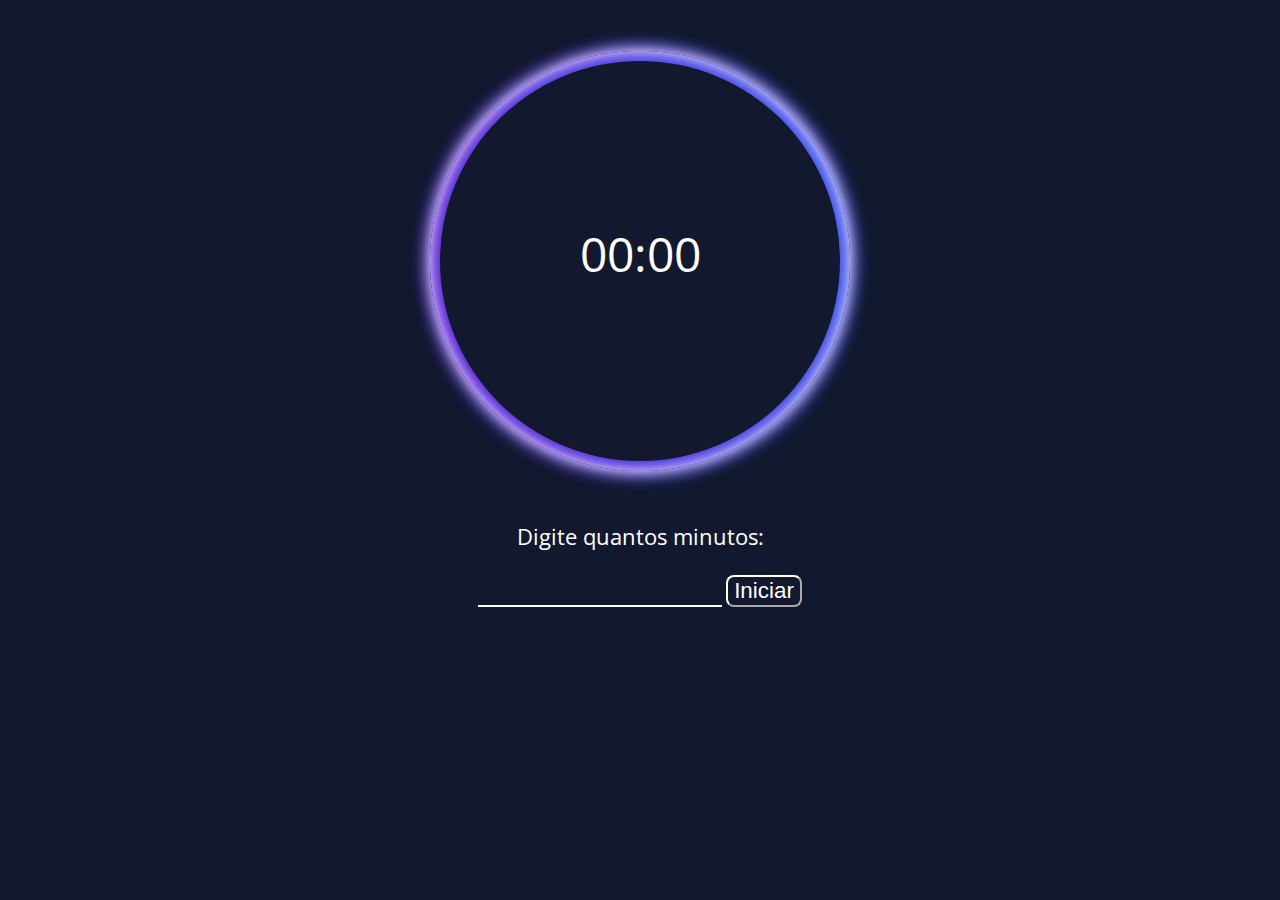
<file: index.html>
<!DOCTYPE html>
<html>

<head>
    <meta charset="UTF-8">
    <title>Countdown</title>
    <link rel="preconnect" href="https://fonts.gstatic.com">
    <link href="https://fonts.googleapis.com/css2?family=Open+Sans:wght@300&display=swap" rel="stylesheet">
    <link rel="stylesheet" href="style.css">
    <meta name="viewport" content="width=device-width, initial-scale=1.0">
</head>

<body>
    <div id="base">
        <div id="principal">
            <div id="relogio-base">
                <div id="relogio">
                    <div id="tempo">00:00</div>
                </div>
            </div>

            <div id="cartao">
                <p id="texto">Digite quantos minutos:</p>
                <input id="entrada" type="number">
                <button id="enviar" onclick="start()">
                    Iniciar
                </button>
            </div>

        </div>
    </div>

</body>

<script>

    let startingMinutes = 25;
    let time = startingMinutes * 60;
    let countdownEl = document.getElementById('tempo');
    let check;

    function start() {
        startingMinutes = document.getElementById('entrada').value;
        time = startingMinutes * 60;

        document.getElementById('entrada').value = '';

        check = setInterval(updateCountdown, 1000);
    }

    function updateCountdown() {

        if (time < 0) {
            alert("Acabou!");
            clearInterval(check);
        } else {
            const minutes = Math.floor(time / 60);
            let seconds = time % 60;
            seconds = seconds < 10 ? '0' + seconds : seconds;
            countdownEl.innerHTML = `${minutes}:${seconds}`;
            time--;
        }
    }


</script>

</html>
</file>
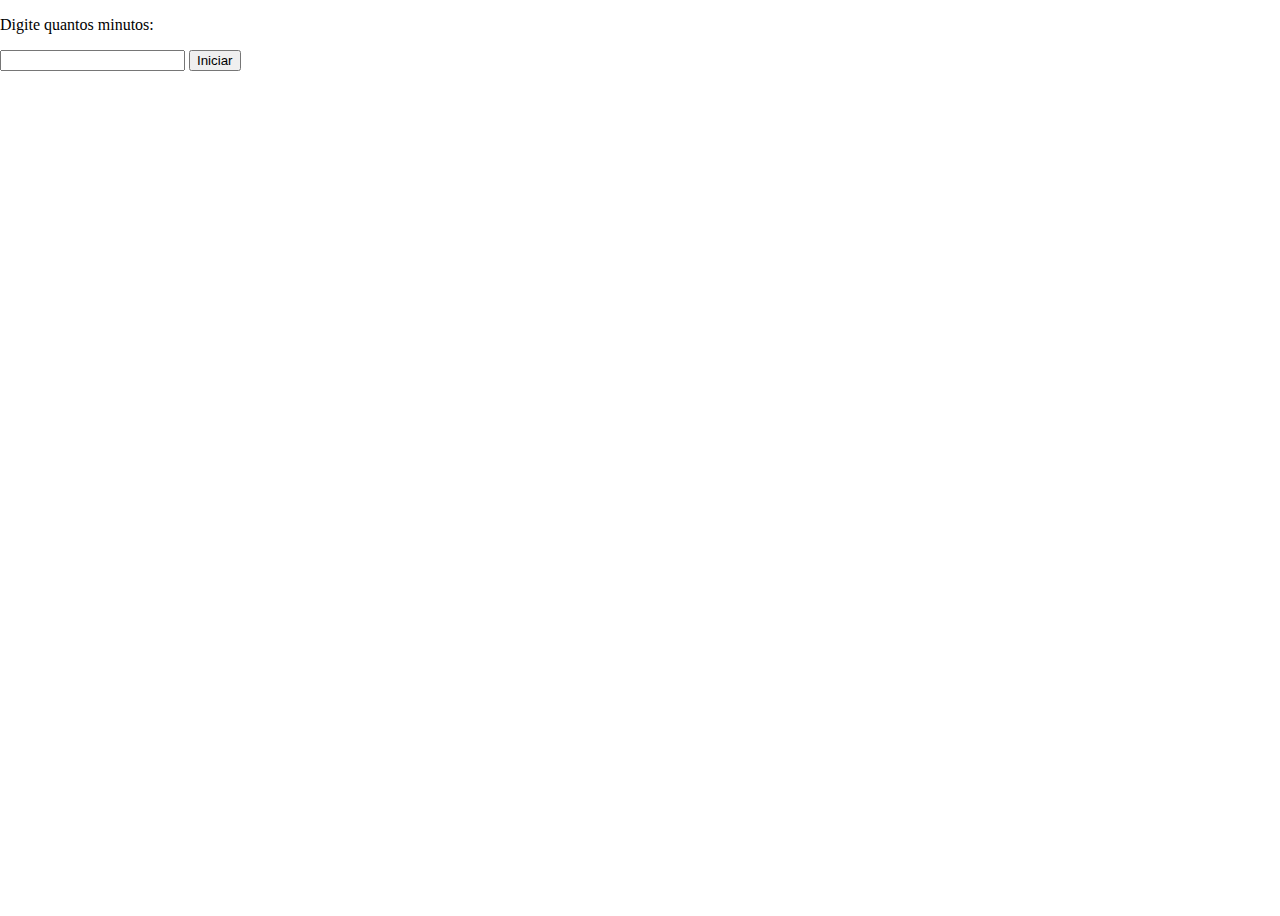
<file: countdown.html>
<!DOCTYPE html>
<html>

<head>
    <meta charset="UTF-8">
    <title>Countdown</title>
    <link rel="preconnect" href="https://fonts.gstatic.com">
    <link href="https://fonts.googleapis.com/css2?family=Open+Sans:wght@300&display=swap" rel="stylesheet">
    <link rel="stylesheet" href="style.css">
</head>

<body>
    <div id="main">
        <div class="card" id="cardClock">
            <div id="clock"></div>
        </div>
        <div class="card" style="margin-bottom: 0;">
            <p id="text">Digite quantos minutos:</p>
            <input id="time" type="number">
            <button id="btsend" onclick="start()">
                Iniciar
            </button>
        </div>
    </div>
</body>

<script>

    document.getElementById('cardClock').style = "display: none;"

    let startingMinutes = 25;
    let time = startingMinutes * 60;
    let countdownEl = document.getElementById('clock');
    let check;

    function start() {
        startingMinutes = document.getElementById('time').value;
        time = startingMinutes * 60;

        document.getElementById('cardClock').style = "display: block;"
        document.getElementById('time').value = '';

        check = setInterval(updateCountdown, 1000);
    }

    function updateCountdown() {

        if (time < 0) {
            alert("Acabou!");
            clearInterval(check);
        } else {
            const minutes = Math.floor(time / 60);
            let seconds = time % 60;
            seconds = seconds < 10 ? '0' + seconds : seconds;
            countdownEl.innerHTML = `${minutes}:${seconds}`;
            time--;
        }
    }


</script>

</html>
</file>
<file: style.css>
html, body {
    width: 100%;
    height:100%;
    margin: 0 auto;
    padding: 0;
}

#base{
    height: 100%;
    background-color: #12192e;
    font-family: 'Open Sans', sans-serif;   
}


#principal{
    width: 500px;
    height: 50%;
    display: block;
    margin-left: auto;
    margin-right: auto;
    padding-top: 4%;
}


#relogio-base{
    background-image: linear-gradient(to right top, #6a11cb, #2575fc);
    animation: animate 10s linear infinite;
    box-shadow:
    inset 0 0 15px #fff,      
    inset 5px 0 20px #6a11cb, 
    inset -5px 0 20px #2575fc,
    inset 5px 0 80px #6a11cb, 
    inset -5px 0 80px #2575fc,
    0 0 15px #fff,
    -2px 0 20px #6a11cb,        
    2px 0 20px #2575fc;         
    padding: 2%;
    border-radius: 50%;
    height: 400px;
    width: 400px;
    display: block;
    margin-left: auto;
    margin-right: auto;
}

#relogio{
    opacity: 1;
    background-color: #12192e;
    border-radius: 50%;
    height: 400px;
    width: 400px;
    position: relative;
    margin-left: auto;
    margin-right: auto;
    text-align: center;
}

#tempo{
    position: relative;
    top: 40%;
}


@media only screen and (max-width: 720px) {
    #principal{
        width: 360px;
    }
    #relogio-base{
        height: 300px;
        width: 300px;
    }
    #relogio{
        height: 300px;
        width: 300px;
    }
}

@media only screen and (max-width: 400px) {
    #principal{
        width: 300px;
    }
    #relogio-base{
        height: 260px;
        width: 260px;
    }
    #relogio{
        height: 260px;
        width: 260px;
    }
}


@keyframes animate {
    100%{
      filter: hue-rotate(360deg);
    }
}


#cartao{
    background-color: #12192e;
    border-radius: 16px;
    padding: 2%;
    text-align: center;
    margin-top: 8%;
}


#relogio{
    color: #FFF;
    font-size: 300%;
}


#texto{
    margin-top: 0;
    color: #fff;
    font-size: 140%;
}

#entrada{
    border-color: #fff;
    outline: 0;
    color: #fff;
    background-color: #12192e;
    border-width: 0 0 2px;
    font-size: 140%;
    width: 50%;
}
#enviar{
    height: 1%;
    border-radius: 8px;
    border-color: #fff;
    background-color: #12192e;
    color: #fff;
    font-size: 140%;
}
</file>
